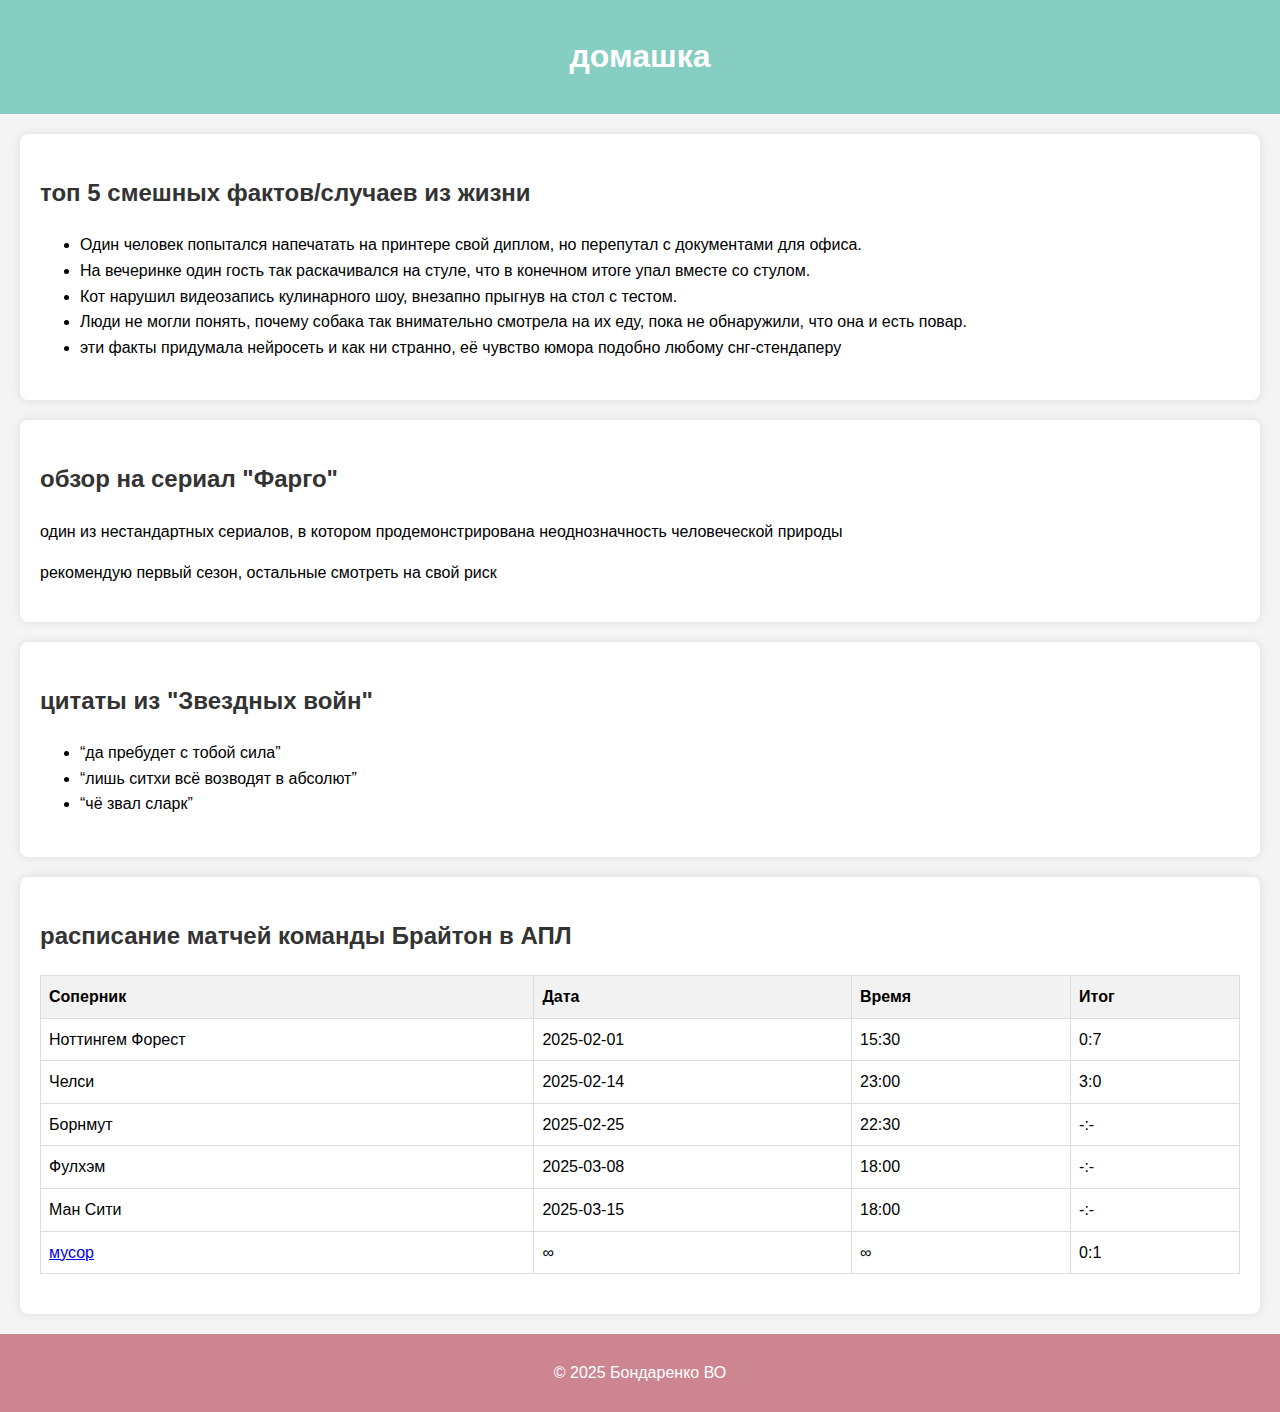
<file: homework_1/index.html>
<!DOCTYPE html>
<html lang="ru">
<head>
    <meta charset="UTF-8">
    <meta name="viewport" content="width=device-width, initial-scale=1.0">
    <title>домашка</title>
    <style>
        body {
            font-family: Arial, sans-serif;
            margin: 0;
            padding: 0;
            line-height: 1.6;
            background-color: #f4f4f4;
        }
        header {
            background: #86cdc2;
            color: #fff;
            padding: 10px 0;
            text-align: center;
        }
        section {
            margin: 20px;
            padding: 20px;
            background: #fff;
            border-radius: 8px;
            box-shadow: 0 0 10px rgba(0, 0, 0, 0.1);
        }
        h2 {
            color: #333;
        }
        ul {
            list-style-type: disc;
            margin: 20px 0;
            padding-left: 40px;
        }
        table {
            width: 100%;
            border-collapse: collapse;
            margin: 20px 0;
        }
        th, td {
            border: 1px solid #ddd;
            padding: 8px;
            text-align: left;
        }
        th {
            background-color: #f2f2f2;
        }
        img {
            max-width: 100%;
            height: auto;
        }
        footer {
            text-align: center;
            padding: 10px 0;
            background: #cd8691;
            color: #fff;
            position: relative;
            bottom: 0;
            left: 0;
            right: 0;
        }
    </style>
</head>
<body>
    <header>
        <h1>домашка</h1>
    </header>
	<main>
    <section>
        <h2>топ 5 смешных фактов/случаев из жизни</h2>
        <ul>
            <li>Один человек попытался напечатать на принтере свой диплом, но перепутал с документами для офиса.</li>
            <li>На вечеринке один гость так раскачивался на стуле, что в конечном итоге упал вместе со стулом.</li>
            <li>Кот нарушил видеозапись кулинарного шоу, внезапно прыгнув на стол с тестом.</li>
            <li>Люди не могли понять, почему собака так внимательно смотрела на их еду, пока не обнаружили, что она и есть повар.</li>
            <li>эти факты придумала нейросеть и как ни странно, её чувство юмора подобно любому снг-стендаперу</li>
        </ul>
    </section>
    
    <section>
        <h2>обзор на сериал "Фарго"</h2>
        <p>один из нестандартных сериалов, в котором продемонстрирована неоднозначность человеческой природы</p>
		<p>рекомендую первый сезон, остальные смотреть на свой риск</p>
    </section>
    
    <section>
        <h2>цитаты из "Звездных войн"</h2>
        <ul>
            <li>“да пребудет с тобой сила”</li>
            <li>“лишь ситхи всё возводят в абсолют”</li>
			<li>“чё звал сларк”</li>
        </ul>
    </section>
    
    <section>
        <h2>расписание матчей команды Брайтон в АПЛ</h2>
        <table>
            <thead>
                <tr>
                    <th>Соперник</th>
                    <th>Дата</th>
                    <th>Время</th>
                    <th>Итог</th>
                </tr>
            </thead>
            <tbody>
                <tr>
                    <td>Ноттингем Форест</td>
                    <td>2025-02-01</td>
                    <td>15:30</td>
                    <td>0:7</td>
                </tr>
                <tr>
                    <td>Челси</td>
                    <td>2025-02-14</td>
                    <td>23:00</td>
                    <td>3:0</td>
                </tr>
				<tr>
                    <td>Борнмут</td>
                    <td>2025-02-25</td>
                    <td>22:30</td>
                    <td>-:-</td>
                </tr>
				<tr>
                    <td>Фулхэм</td>
                    <td>2025-03-08</td>
                    <td>18:00</td>
                    <td>-:-</td>
                </tr>
				<tr>
                    <td>Ман Сити</td>
                    <td>2025-03-15</td>
                    <td>18:00</td>
                    <td>-:-</td>
                </tr>
				<tr>
                    <td><a href="https://metro.co.uk/2017/08/29/brighton-beach-was-so-filthy-that-even-seagulls-were-helping-to-clean-up-6886991/">мусор</a></td>
                    <td>∞</td>
                    <td>∞</td>
                    <td>0:1</td>
                </tr>
            </tbody>
        </table>
    </section>
    </main>
    <footer>
        <p>&copy; 2025 Бондаренко ВО</p>
    </footer>
</body>
</html>
</file>
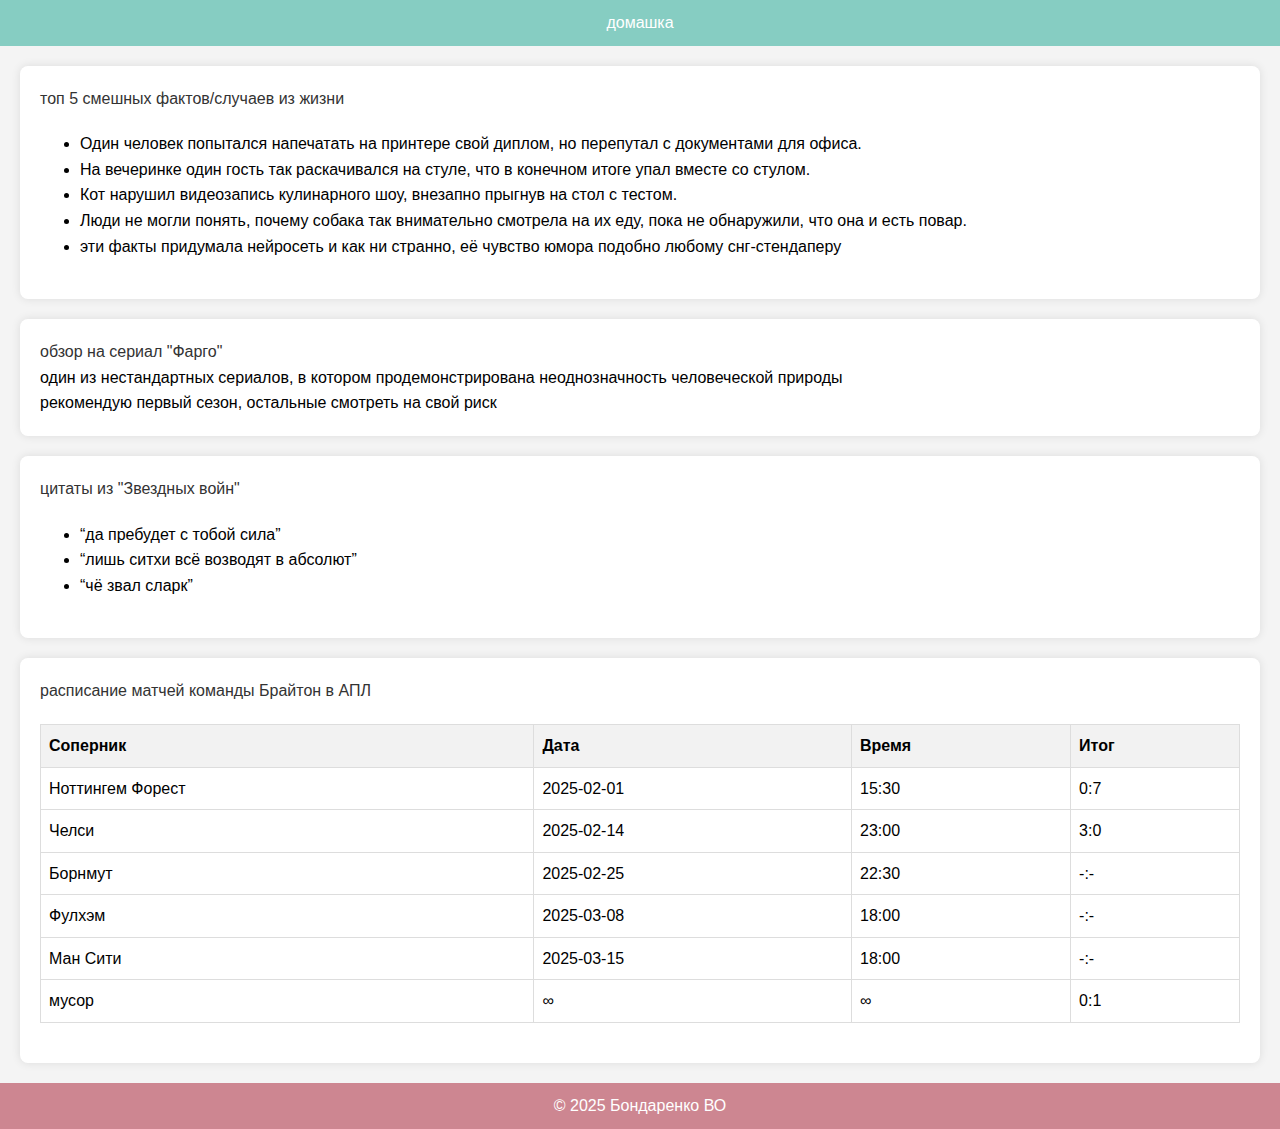
<file: homework_3/index.html>
<!DOCTYPE html>
<html lang="ru">
<head>
    <meta charset="UTF-8">
    <meta name="viewport" content="width=device-width, initial-scale=1.0">
    <title>домашка</title>
    <link href="css/index.css" rel="stylesheet" type="text/css">
</head>
<body>
    <header>
        <h1>домашка</h1>
    </header>
	<main>
    <section>
        <h2>топ 5 смешных фактов/случаев из жизни</h2>
        <ul>
            <li>Один человек попытался напечатать на принтере свой диплом, но перепутал с документами для офиса.</li>
            <li>На вечеринке один гость так раскачивался на стуле, что в конечном итоге упал вместе со стулом.</li>
            <li>Кот нарушил видеозапись кулинарного шоу, внезапно прыгнув на стол с тестом.</li>
            <li>Люди не могли понять, почему собака так внимательно смотрела на их еду, пока не обнаружили, что она и есть повар.</li>
            <li>эти факты придумала нейросеть и как ни странно, её чувство юмора подобно любому снг-стендаперу</li>
        </ul>
    </section>
    
    <section>
        <h2>обзор на сериал "Фарго"</h2>
        <p>один из нестандартных сериалов, в котором продемонстрирована неоднозначность человеческой природы</p>
		<p>рекомендую первый сезон, остальные смотреть на свой риск</p>
    </section>
    
    <section>
        <h2>цитаты из "Звездных войн"</h2>
        <ul>
            <li>“да пребудет с тобой сила”</li>
            <li>“лишь ситхи всё возводят в абсолют”</li>
			<li>“чё звал сларк”</li>
        </ul>
    </section>
    
    <section>
        <h2>расписание матчей команды Брайтон в АПЛ</h2>
        <table>
            <thead>
                <tr>
                    <th>Соперник</th>
                    <th>Дата</th>
                    <th>Время</th>
                    <th>Итог</th>
                </tr>
            </thead>
            <tbody>
                <tr>
                    <td>Ноттингем Форест</td>
                    <td>2025-02-01</td>
                    <td>15:30</td>
                    <td>0:7</td>
                </tr>
                <tr>
                    <td>Челси</td>
                    <td>2025-02-14</td>
                    <td>23:00</td>
                    <td>3:0</td>
                </tr>
				<tr>
                    <td>Борнмут</td>
                    <td>2025-02-25</td>
                    <td>22:30</td>
                    <td>-:-</td>
                </tr>
				<tr>
                    <td>Фулхэм</td>
                    <td>2025-03-08</td>
                    <td>18:00</td>
                    <td>-:-</td>
                </tr>
				<tr>
                    <td>Ман Сити</td>
                    <td>2025-03-15</td>
                    <td>18:00</td>
                    <td>-:-</td>
                </tr>
				<tr>
                    <td><a href="https://metro.co.uk/2017/08/29/brighton-beach-was-so-filthy-that-even-seagulls-were-helping-to-clean-up-6886991/">мусор</a></td>
                    <td>∞</td>
                    <td>∞</td>
                    <td>0:1</td>
                </tr>
            </tbody>
        </table>
    </section>
    </main>
    <footer>
        <p>&copy; 2025 Бондаренко ВО</p>
    </footer>
	<script src="js/index.js"></script>
</body>
</html>
</file>
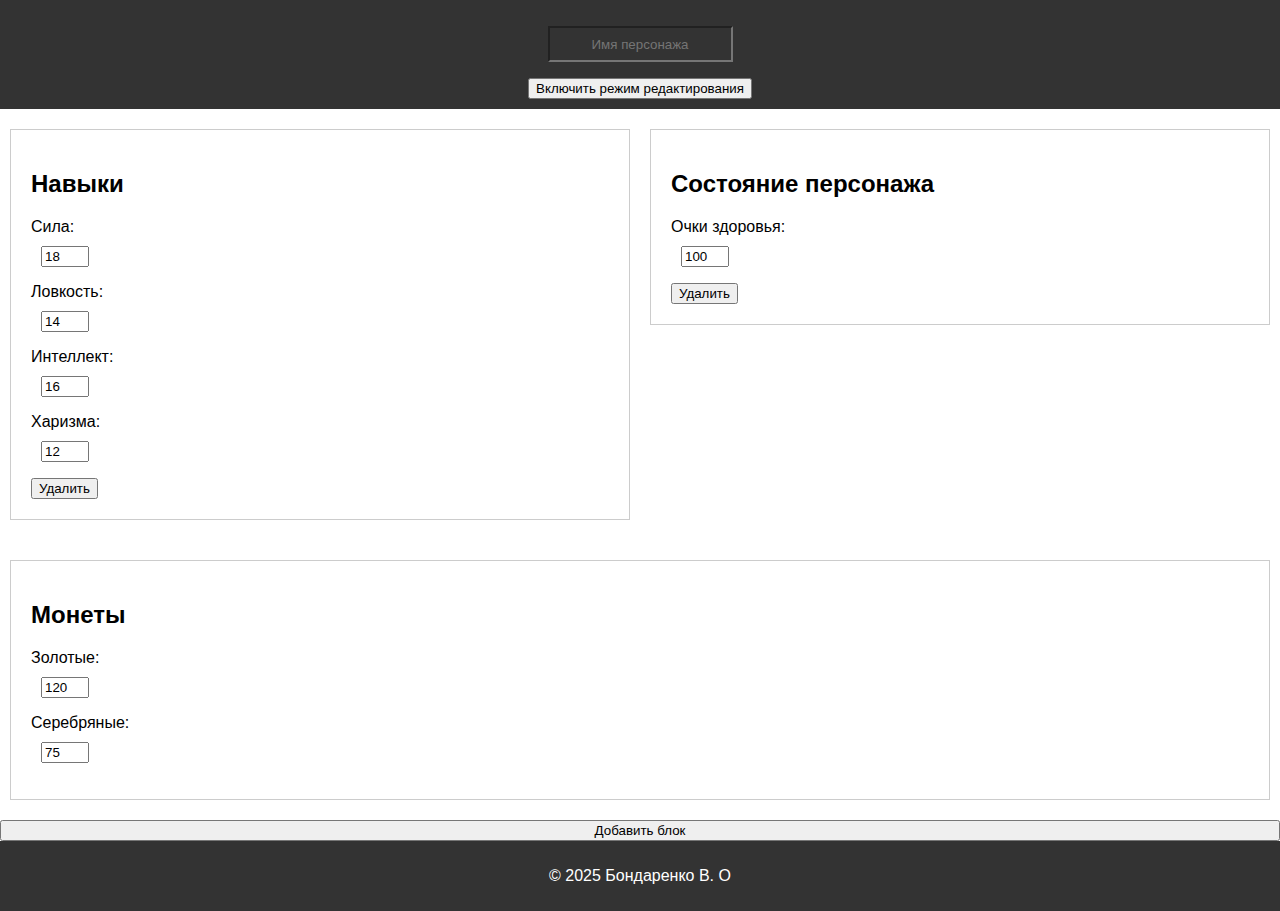
<file: homework_5/index.html>
<!DOCTYPE html>
<html lang="ru">
<head>
    <meta charset="UTF-8">
    <meta name="viewport" content="width=device-width, initial-scale=1.0">
    <link rel="stylesheet" href="css/index.css">
    <title>Личная карточка персонажа DnD</title>
</head>
<body>
    <header>
        <p><input id="name" type="text" placeholder="Имя персонажа"/></p>
		<button id="toggleEdit">Включить режим редактирования</button>
    </header>
    <main id="content">
    </main>
	<button id="addBlock">Добавить блок</button>
    <footer>
        <p>© 2025 Бондаренко В. О</p>
    </footer>
    <script src="js/Block.js"></script>
    <script src="js/SkillsBlock.js"></script>
    <script src="js/HealthBlock.js"></script>
	<script src="js/CoinsBlock.js"></script>
	<script src="js/NewBlock.js"></script>
    <script src="js/index.js"></script>
</body>
</html>
</file>
<file: homework_5/css/index.css>
body {
    font-family: Arial, sans-serif;
    display: flex;
    flex-direction: column;
    margin: 0;
    padding: 0;
    min-height: 100vh;
}

header, footer {
    background-color: #333;
    color: white;
    text-align: center;
    padding: 10px 0;
    width: 100%;
}

footer {
    flex-shrink: 0; 
    margin-top: auto;
}

main {
    display: flex;
    align-items: flex-start; 
    justify-content: flex-start; 
    flex-wrap: wrap;
    flex: 1;
}

div {
	flex-wrap: wrap;
	padding: 20px;
    margin: 20px 10px;
    background-color: #ffffff; 
    border: 1px solid #ccc;
    width: 100%;
    flex: 1 1 40%;
}

.edit-mode div{ 
    background-color: #f0f0f0; 
	border: 1px dashed #ccc; 
}

input {
    display: flex;
	margin: 10px;
}

#name {
  margin: 0 auto;
  margin-top: auto;
  height: 30px;
  color: white;
  background-color: #333;
  text-align: center;
  
}
.values {
	width: 40px;
}
.description {
	width: 70%;
}
</file>
<file: homework_3/css/index.css>
@import 'reset.css';

body {
            font-family: Arial, sans-serif;
            margin: 0;
            padding: 0;
            line-height: 1.6;
            background-color: #f4f4f4;
        }
        header {
            background: #86cdc2;
            color: #fff;
            padding: 10px 0;
            text-align: center;
        }
        section {
            margin: 20px;
            padding: 20px;
            background: #fff;
            border-radius: 8px;
            box-shadow: 0 0 10px rgba(0, 0, 0, 0.1);
        }
        h2 {
            color: #333;
        }
        ul {
            list-style-type: disc;
            margin: 20px 0;
            padding-left: 40px;
        }
        table {
            width: 100%;
            border-collapse: collapse;
            margin: 20px 0;
        }
        th, td {
            border: 1px solid #ddd;
            padding: 8px;
            text-align: left;
        }
        th {
            background-color: #f2f2f2;
        }
        img {
            max-width: 100%;
            height: auto;
        }
        footer {
            text-align: center;
            padding: 10px 0;
            background: #cd8691;
            color: #fff;
            position: relative;
            bottom: 0;
            left: 0;
            right: 0;
}
</file>
